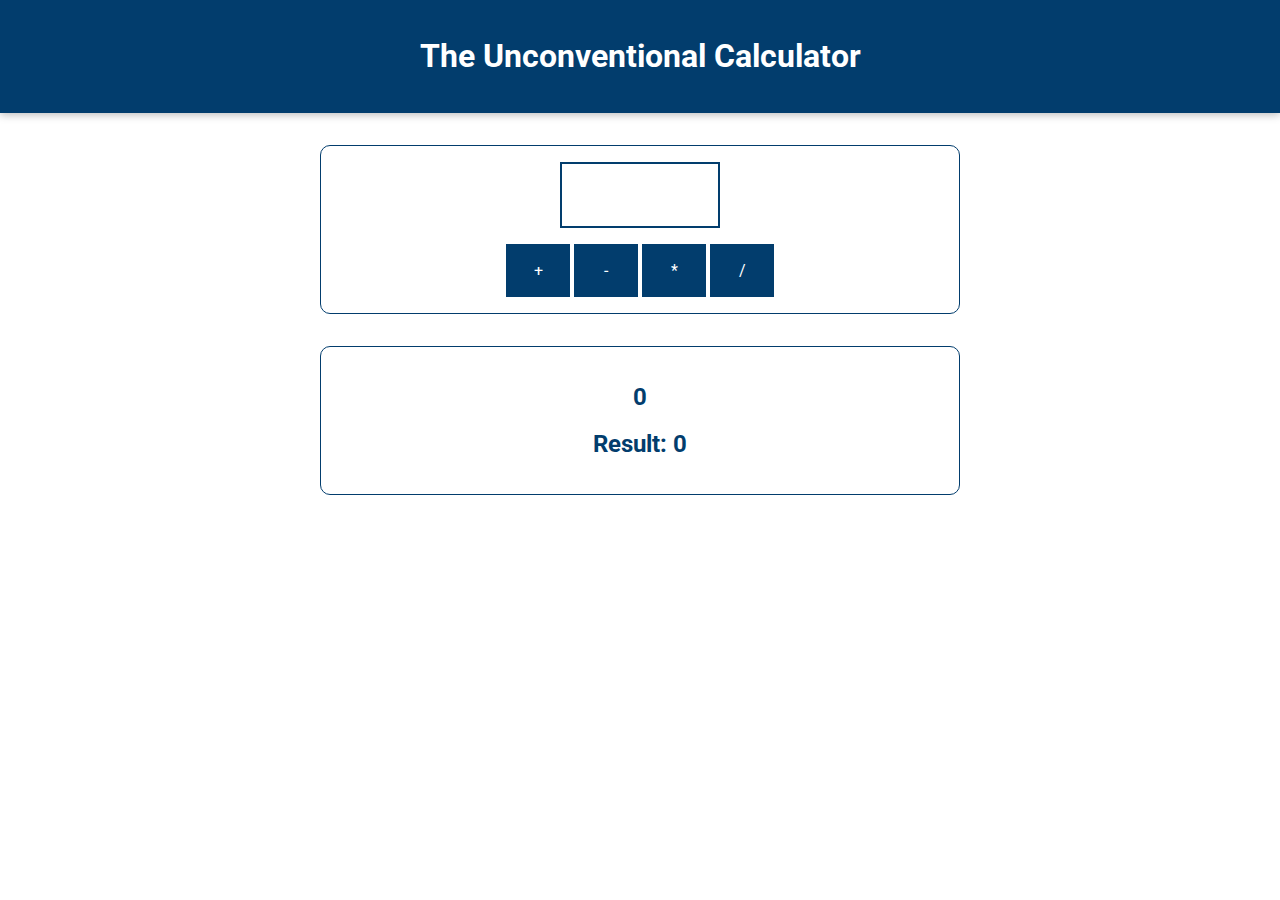
<file: calculator/index.html>
<!DOCTYPE html>
<html lang="en">
  <head>
    <meta charset="UTF-8" />
    <meta name="viewport" content="width=device-width, initial-scale=1.0" />
    <meta http-equiv="X-UA-Compatible" content="ie=edge" />
    <title>Calculator</title>
    <link
      href="https://fonts.googleapis.com/css?family=Roboto:400,700&display=swap"
      rel="stylesheet"
    />
    <link rel="stylesheet" href="assets/styles/app.css" />
    <!-- 스크립트가 먼저 실행되어 브라우저가 HTML 코드를 렌더링하는 것을 방해하지 않기 위해 자바스크립트 코드는 body의 최하단에 위치 -->
<!-- 그러나 스크립트를 먼저 '로드'하고 HTML 코드 렌더링 후에 실행하도록 하는 방법도 있다. -->
<script src="./assets/scripts/vendor.js" defer></script>
<script src="./assets/scripts/app.js" defer></script>
  </head>
  <body>
    <header>
      <h1>The Unconventional Calculator</h1>
    </header>
    
    <section id="calculator">
      <input type="number" id="input-number" />
      <div id="calc-actions">
        <button type="button" id="btn-add">+</button>
        <button type="button" id="btn-subtract">-</button>
        <button type="button" id="btn-multiply">*</button>
        <button type="button" id="btn-divide">/</button>
      </div>
    </section>
    <section id="results">
      <h2 id="current-calculation">0</h2>
      <h2>Result: <span id="current-result">0</span></h2>
    </section>

  </body>
</html>
</file>
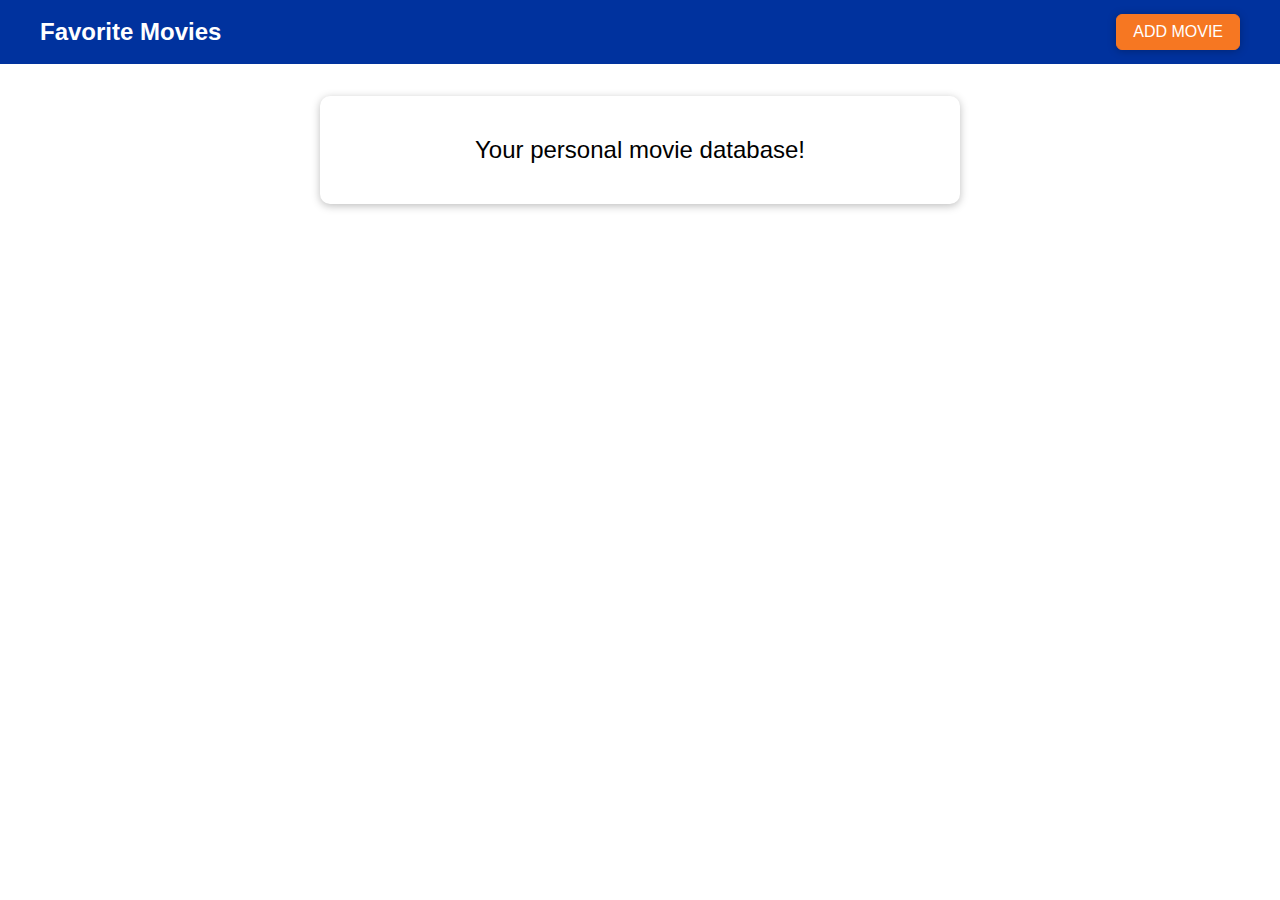
<file: favoriteMovie/index.html>
<!DOCTYPE html>
<html lang="en">
  <head>
    <meta charset="UTF-8" />
    <meta name="viewport" content="width=device-width, initial-scale=1.0" />
    <meta http-equiv="X-UA-Compatible" content="ie=edge" />
    <title>Favorite Movies</title>
    <link rel="stylesheet" href="assets/styles/app.css" />
    <script src="assets/scripts/app.js" defer></script>
  </head>
  <body>
    <div id="backdrop"></div>
    <div class="modal" id="add-modal">
      <div class="modal__content">
        <label for="title">Movie Title</label>
        <input type="text" name="title" id="title" />
        <label for="image-url">Image URL</label>
        <input type="text" name="image-url" id="image-url" />
        <label for="rating">Your Rating</label>
        <input
          type="number"
          step="1"
          max="5"
          min="1"
          name="rating"
          id="rating"
        />
      </div>
      <div class="modal__actions">
        <button class="btn btn--passive">Cancel</button>
        <button class="btn btn--success">Add</button>
      </div>
    </div>
    <div class="modal" id="delete-modal">
      <h2 class="modal__title">Are you sure?</h2>
      <p class="modal__content">
        Are you sure you want to delete this item? This action can't be made
        undone!
      </p>
      <div class="modal__actions">
        <button class="btn btn--passive">No (Cancel)</button>
        <button class="btn btn--danger">Yes</button>
      </div>
    </div>

    <header>
      <h1>Favorite Movies</h1>
      <button>ADD MOVIE</button>
    </header>

    <main>
      <section id="entry-text" class="card">
        <p>Your personal movie database!</p>
      </section>
      <ul id="movie-list"></ul>
    </main>
  </body>
</html>
</file>
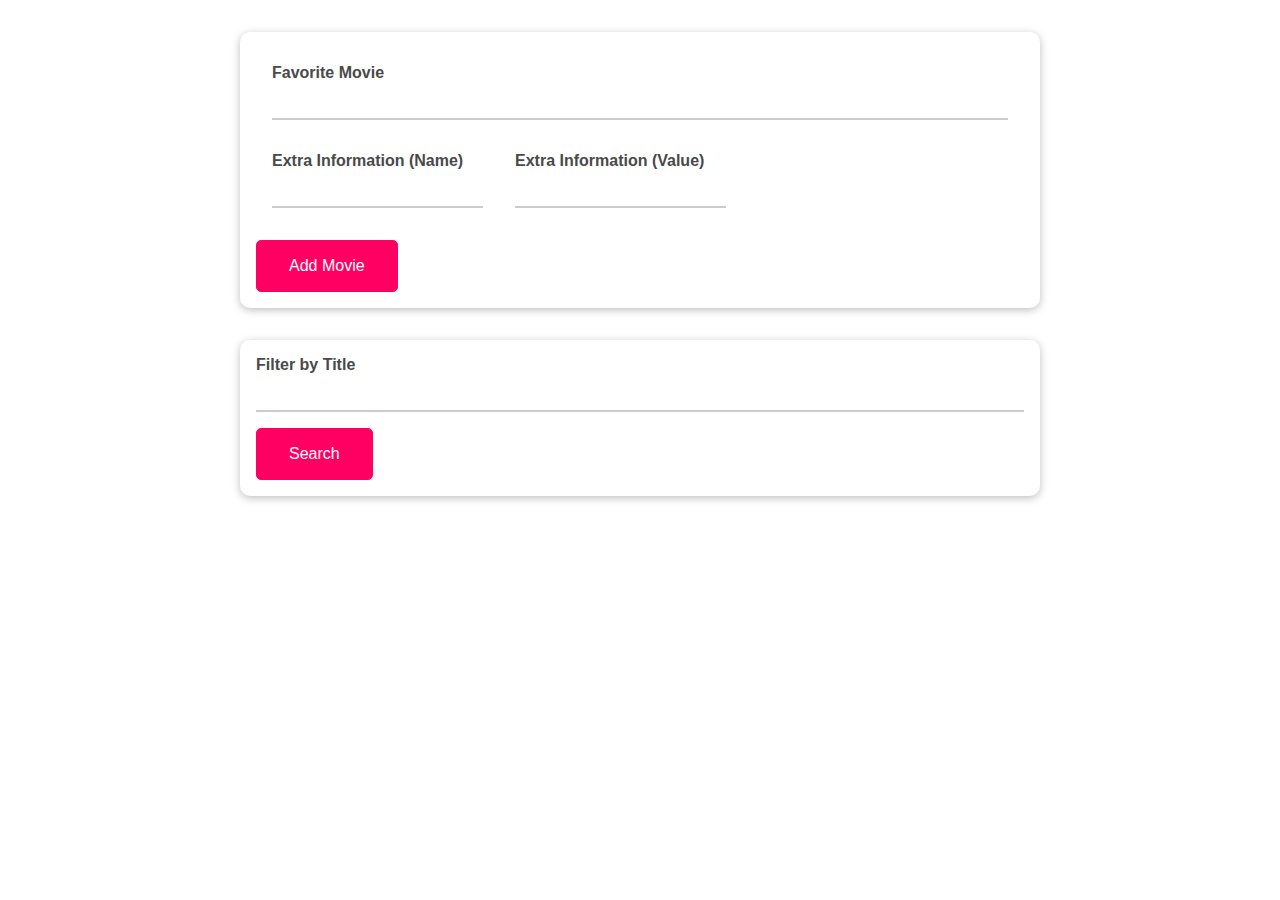
<file: favoriteMovie2/index.html>
<!DOCTYPE html>
<html lang="en">
  <head>
    <meta charset="UTF-8" />
    <meta name="viewport" content="width=device-width, initial-scale=1.0" />
    <meta http-equiv="X-UA-Compatible" content="ie=edge" />
    <title>Working with Objects</title>
    <link rel="stylesheet" href="assets/styles/app.css" />
    <script src="assets/scripts/objects.js" defer></script>
  </head>
  <body>
    <section id="user-input" class="card">
      <div class="control">
        <label for="title">Favorite Movie</label>
        <input type="text" id="title" />
      </div>
      <div class="inline-controls">
        <div class="control">
          <label for="extra-name">Extra Information (Name)</label>
          <input type="text" id="extra-name" />
        </div>
        <div class="control">
          <label for="extra-value">Extra Information (Value)</label>
          <input type="text" id="extra-value" />
        </div>
      </div>
      <button id="add-movie-btn">Add Movie</button>
    </section>
    <section id="filter" class="card">
      <label for="filter-title">Filter by Title</label>
      <input type="text" id="filter-title" />
      <button id="search-btn">Search</button>
    </section>
    <ul id="movie-list" class="card"></ul>
  </body>
</html>
</file>
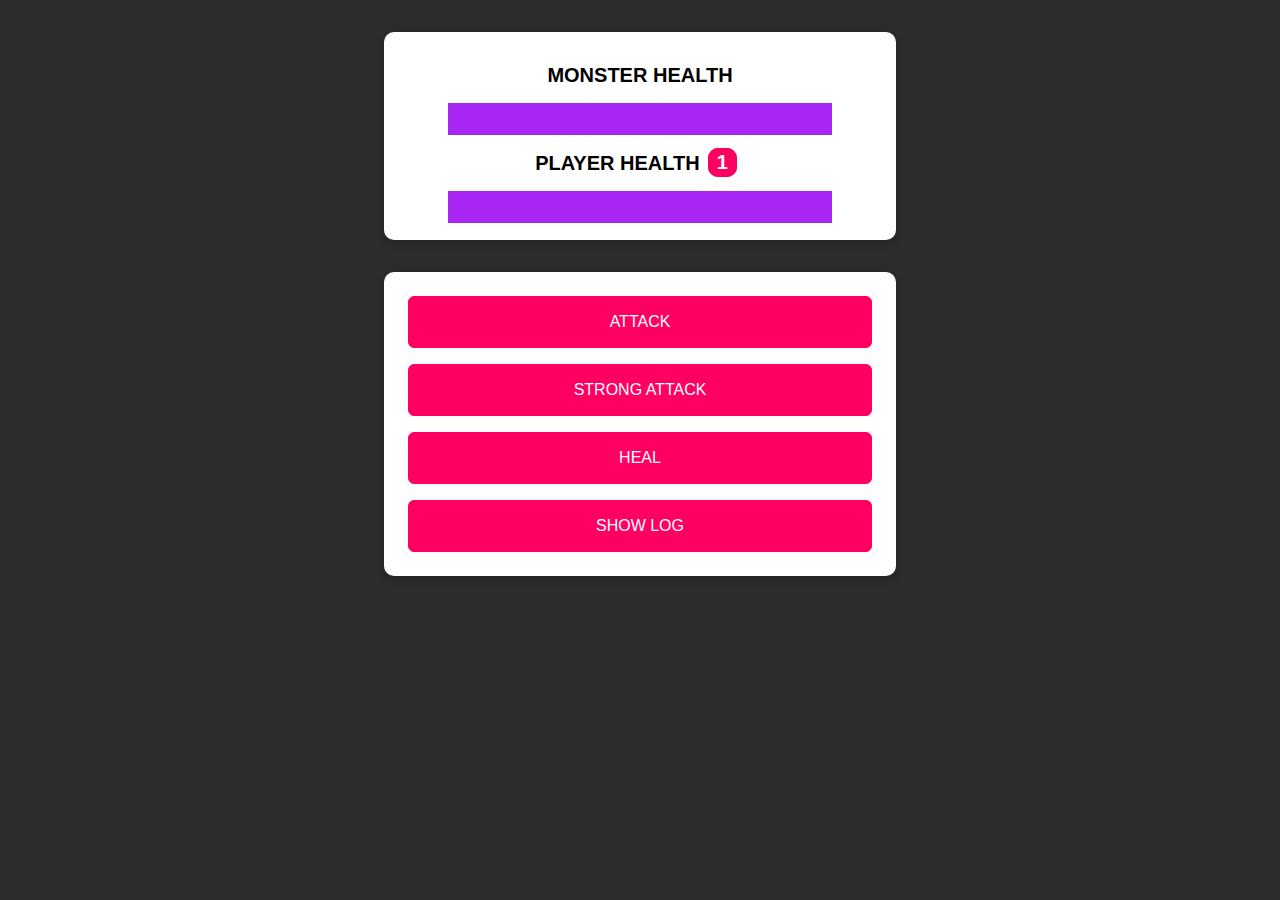
<file: monsterKiller/index.html>
<!DOCTYPE html>
<html lang="en">
  <head>
    <meta charset="UTF-8" />
    <meta name="viewport" content="width=device-width, initial-scale=1.0" />
    <meta http-equiv="X-UA-Compatible" content="ie=edge" />
    <title>Monster Killer</title>
    <link rel="stylesheet" href="assets/styles/app.css" />
    <script src="assets/scripts/vendor.js" defer></script>
    <script src="assets/scripts/app.js" defer></script>
  </head>
  <body>
    <section id="health-levels">
      <h2>MONSTER HEALTH</h2>
      <progress id="monster-health" max="100" value="100">100%</progress>
      <h2>PLAYER HEALTH<span id="bonus-life">1</span></h2>
      <progress id="player-health" max="100" value="100">100%</progress>
    </section>
    <section id="controls">
      <button id="attack-btn">ATTACK</button>
      <button id="strong-attack-btn">STRONG ATTACK</button>
      <button id="heal-btn">HEAL</button>
      <button id="log-btn">SHOW LOG</button>
    </section>
  </body>
</html>
</file>
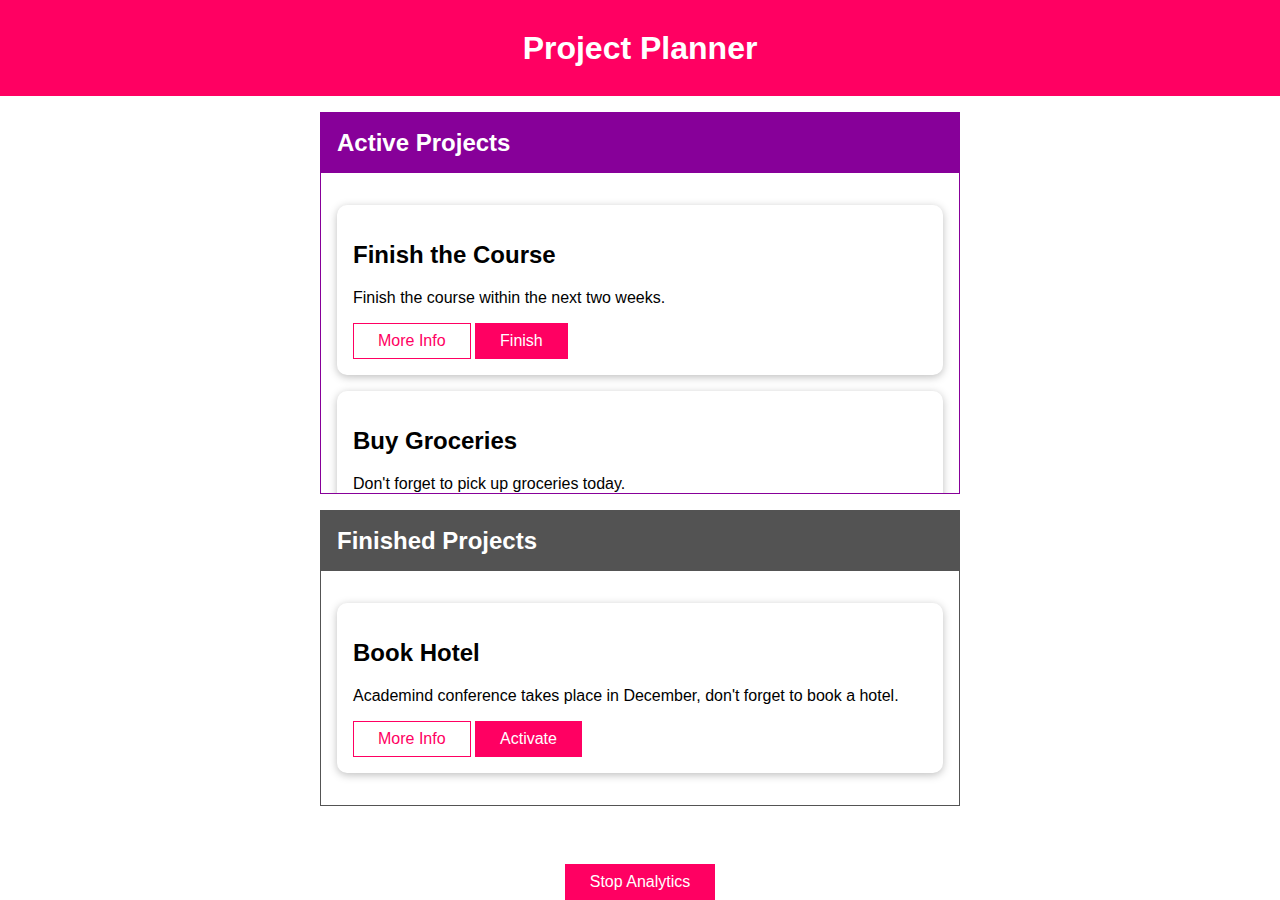
<file: planner/index.html>
<!DOCTYPE html>
<html lang="en">
  <head>
    <meta charset="UTF-8" />
    <meta name="viewport" content="width=device-width, initial-scale=1.0" />
    <meta http-equiv="X-UA-Compatible" content="ie=edge" />
    <title>Project Board</title>
    <link rel="stylesheet" href="assets/styles/app.css" />
    <script src="assets/scripts/app.js" defer type="module"></script>
  </head>
  <body>
    <template id="tooltip">
      <h2>More Info</h2>
      <p></p>
    </template>
    <header id="main-header">
      <h1>Project Planner</h1>
    </header>
    <section id="active-projects">
      <header>
        <h2>Active Projects</h2>
      </header>
      <ul>
        <li
          id="p1"
          data-extra-info="Got lifetime access, but would be nice to finish it soon!"
          class="card"
          draggable="true"
        >
          <h2>Finish the Course</h2>
          <p>Finish the course within the next two weeks.</p>
          <button class="alt">More Info</button>
          <button>Finish</button>
        </li>
        <li
          id="p2"
          data-extra-info="Not really a business topic but still important."
          class="card"
          draggable="true"
        >
          <h2>Buy Groceries</h2>
          <p>Don't forget to pick up groceries today.</p>
          <button class="alt">More Info</button>
          <button>Finish</button>
        </li>
      </ul>
    </section>
    <section id="finished-projects">
      <header>
        <h2>Finished Projects</h2>
      </header>
      <ul>
        <li
          id="p3"
          data-extra-info="Super important conference! Fictional but still!"
          class="card"
          draggable="true"
        >
          <h2>Book Hotel</h2>
          <p>
            Academind conference takes place in December, don't forget to book a
            hotel.
          </p>
          <button class="alt">More Info</button>
          <button>Activate</button>
        </li>
      </ul>
    </section>
    <footer>
      <button id="stop-analytics-btn">Stop Analytics </button>
    </footer>
  </body>
</html>
</file>
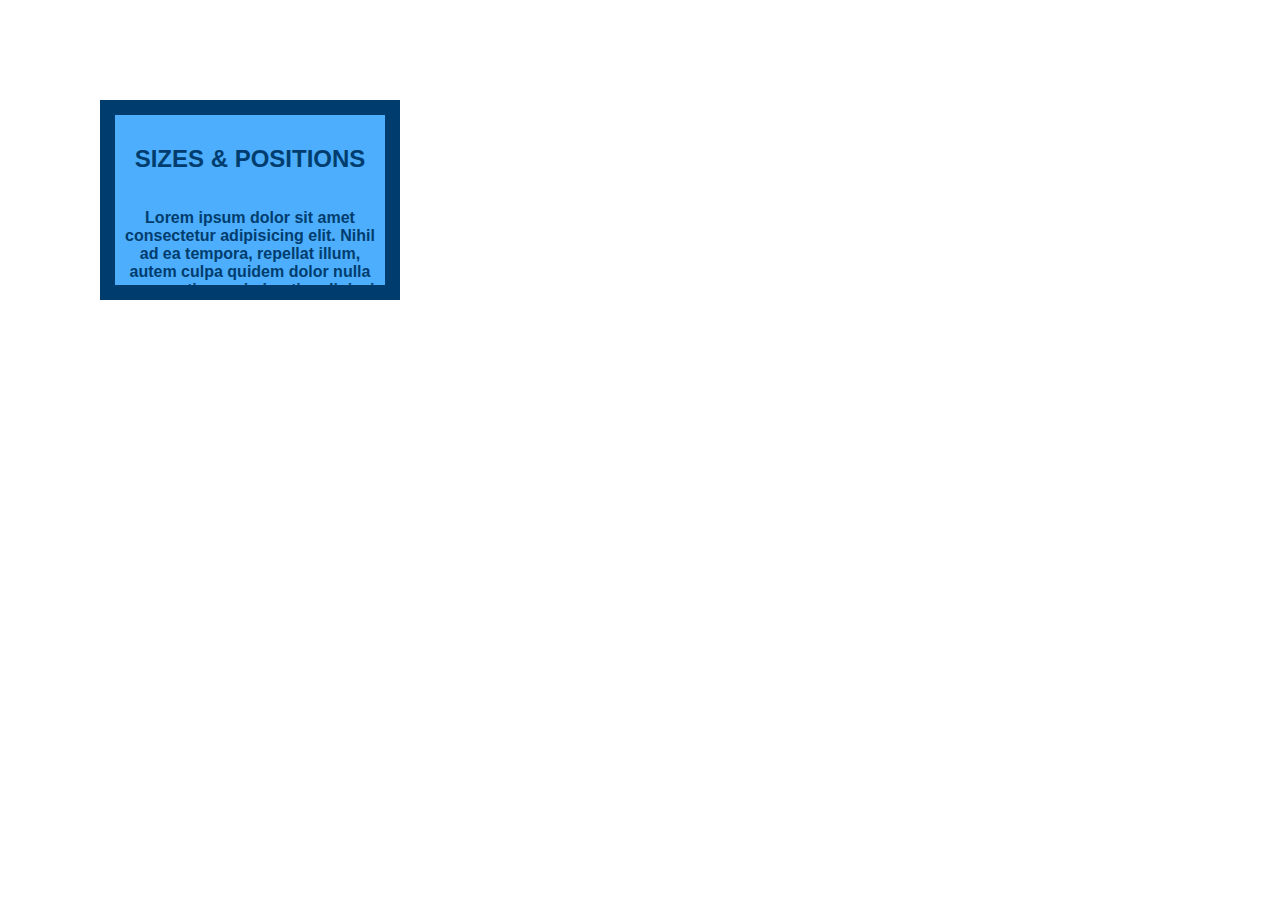
<file: planner/sizes.html>
<!DOCTYPE html>
<html lang="en">
  <head>
    <meta charset="UTF-8" />
    <meta name="viewport" content="width=device-width, initial-scale=1.0" />
    <meta http-equiv="X-UA-Compatible" content="ie=edge" />
    <title>Sizes & Positions</title>
    <link rel="stylesheet" href="assets/styles/sizes.css" />
    <script src="assets/scripts/sizes.js"></script>
  </head>
  <body>
    <div id="main-box">
      <h2>SIZES & POSITIONS</h2>
      <p>
        Lorem ipsum dolor sit amet consectetur adipisicing elit. Nihil ad ea
        tempora, repellat illum, autem culpa quidem dolor nulla praesentium
        animi optio adipisci dicta error sint mollitia cum quos modi!
      </p>
      <p>
        Lorem ipsum dolor sit amet consectetur adipisicing elit. Nihil ad ea
        tempora, repellat illum, autem culpa quidem dolor nulla praesentium
        animi optio adipisci dicta error sint mollitia cum quos modi!
      </p>
    </div>
  </body>
</html>
</file>
<file: calculator/assets/styles/app.css>
* {
  box-sizing: border-box;
}

html {
  font-family: 'Roboto', open-sans;
}

body {
  margin: 0;
}

header {
  background: #023d6d;
  color: white;
  padding: 1rem;
  text-align: center;
  box-shadow: 0 2px 8px rgba(0, 0, 0, 0.26);
  width: 100%;
}

#results,
#calculator {
  margin: 2rem auto;
  width: 40rem;
  max-width: 90%;
  border: 1px solid #023d6d;
  border-radius: 10px;
  padding: 1rem;
  color: #023d6d;
}

#results {
  text-align: center;
}

#calculator input {
  font: inherit;
  font-size: 3rem;
  border: 2px solid #023d6d;
  width: 10rem;
  padding: 0.15rem;
  margin: auto;
  display: block;
  color: #023d6d;
  text-align: center;
}

#calculator input:focus {
  outline: none;
}

#calculator button {
  font: inherit;
  background: #023d6d;
  color: white;
  border: 1px solid #023d6d;
  padding: 1rem;
  cursor: pointer;
}

#calculator button:focus {
  outline: none;
}

#calculator button:hover,
#calculator button:active {
  background: #084f88;
  border-color: #084f88;
}

#calc-actions button {
  width: 4rem;
}

#calc-actions {
  margin-top: 1rem;
  text-align: center;
}
</file>
<file: favoriteMovie/assets/styles/app.css>
* {
  box-sizing: border-box;
}

html {
  font-family: sans-serif;
}

body {
  margin: 0;
}

button:focus {
  outline: none;
}

header {
  width: 100%;
  height: 4rem;
  display: flex;
  justify-content: space-between;
  align-items: center;
  padding: 0 2.5rem;
  background: #00329e;
}

header h1 {
  margin: 0;
  color: white;
  font-size: 1.5rem;
}

header button {
  font: inherit;
  padding: 0.5rem 1rem;
  background: #f67722;
  border: 1px solid #f67722;
  color: white;
  border-radius: 6px;
  box-shadow: 0 1px 8px rgba(0, 0, 0, 0.26);
  cursor: pointer;
}

header button:hover,
header button:active {
  background: #f3cc4b;
  border-color: #f3cc4b;
  color: #995200;
}

label {
  font-weight: bold;
  margin: 0.5rem 0;
  color: #464646;
}

input {
  font: inherit;
  border: 1px solid #ccc;
  padding: 0.4rem 0.2rem;
  color: #383838;
}

input:focus {
  outline: none;
  background: #fff1c4;
}

.btn {
  font: inherit;
  padding: 0.5rem 1.5rem;
  border: 1px solid #00329e;
  background: #00329e;
  color: white;
  border-radius: 6px;
  box-shadow: 0 1px 8px rgba(0, 0, 0, 0.26);
  cursor: pointer;
  margin: 0 0.5rem;
}

.btn:hover,
.btn:active {
  background: #f67722;
  border-color: #f67722;
}

.btn--passive {
  color: #00329e;
  background: transparent;
  border: none;
  box-shadow: none;
}

.btn--passive:hover,
.btn--passive:active {
  background: #aec6f8;
}

.btn--danger {
  background: #d30808;
  color: white;
  border-color: #d30808;
}

.btn--danger:hover,
.btn--danger:active {
  background: #ff3217;
  border-color: #ff3217;
}

.modal {
  position: fixed;
  z-index: 100;
  background: white;
  border-radius: 10px;
  width: 80%;
  top: 30vh;
  left: 10%;
  box-shadow: 0 2px 8px rgba(0, 0, 0, 0.26);
  display: none;
}

.modal.visible {
  display: block;
  animation: fade-slide-in 0.3s ease-out forwards;
}

.modal .modal__title {
  margin: 0;
  padding: 1rem;
  border-bottom: 1px solid #00329e;
  background: #00329e;
  color: white;
  border-radius: 10px 10px 0 0;
}

.modal .modal__content {
  padding: 1rem;
}

.modal .modal__actions {
  padding: 1rem;
  display: flex;
  justify-content: flex-end;
}

.movie-element {
  margin: 1rem 0;
  box-shadow: 0 2px 8px rgba(0, 0, 0, 0.26);
  border-radius: 10px;
  display: flex;
}

.movie-element h2,
.movie-element p {
  font-size: 1.25rem;
  margin: 0;
}

.movie-element h2 {
  color: #383838;
  margin-bottom: 1rem;
}

.movie-element p {
  color: white;
  display: inline;
  background: #f67722;
  padding: 0.25rem 1rem;
  border-radius: 15px;
}

.movie-element__image {
  flex: 1;
  border-radius: 10px 0 0 10px;
  overflow: hidden;
}

.movie-element__image img {
  height: 100%;
  width: 100%;
  object-fit: cover;
}

.movie-element__info {
  flex: 2;
  padding: 1rem;
}

.card {
  background: white;
  border-radius: 10px;
  box-shadow: 0 2px 8px rgba(0, 0, 0, 0.26);
}

#entry-text {
  width: 40rem;
  margin: 2rem auto;
  max-width: 80%;
  padding: 1rem;
}

#entry-text p {
  font-size: 1.5rem;
  text-align: center;
}

#movie-list {
  list-style: none;
  width: 40rem;
  max-width: 90%;
  margin: 1rem auto;
  padding: 0;
}

#backdrop {
  position: fixed;
  width: 100%;
  height: 100vh;
  top: 0;
  left: 0;
  background: rgba(0, 0, 0, 0.75);
  z-index: 10;
  pointer-events: none;
  display: none;
}

#backdrop.visible {
  display: block;
  pointer-events: all;
}

#add-modal .modal__content {
  display: flex;
  flex-direction: column;
}

@media (min-width: 768px) {
  .modal {
    width: 40rem;
    left: calc(50% - 20rem);
  }
}

@keyframes fade-slide-in {
  from {
    transform: translateY(-5rem);
  }
  to {
    transform: translateY(0);
  }
}
</file>
<file: favoriteMovie2/assets/styles/app.css>
* {
  box-sizing: border-box;
}

html {
  font-family: sans-serif;
}

body {
  margin: 0;
  
}

label {
  font-weight: bold;
  display: block;
  color: #494949;
}

input {
  font: inherit;
  border: none;
  border-bottom: 2px solid #ccc;
  color: #494949;
  width: 100%;
  display: block;
  margin: 1rem 0;
}

input:focus {
  outline: none;
  border-color: #ff0062;
}

button {
  font: inherit;
  border: 1px solid #ff0062;
  color: white;
  padding: 1rem 2rem;
  border-radius: 5px;
  background: #ff0062;
  cursor: pointer;
}

button:focus {
  outline: none;
}

button:hover,
button:active {
  background: #ff3482;
  border-color: #ff3482;
}

.card {
  padding: 1rem;
  border-radius: 10px;
  box-shadow: 0 2px 8px rgba(0, 0, 0, 0.26);
}

.inline-controls {
  display: flex;
}

.control {
  margin: 1rem;
}

#user-input,
#movie-list,
#filter {
  width: 50rem;
  max-width: 90%;
  margin: 2rem auto;
}

#movie-list {
  display: none;
  list-style: none;
  padding: 1rem;
}

#movie-list.visible {
  display: block;
}

#movie-list li {
  margin: 1rem;
  color: #ff0062;
  font-weight: bold;
  font-size: 1.5rem;
}
</file>
<file: monsterKiller/assets/styles/app.css>
html {
  font-family: sans-serif;
}

body {
  background: #2c2c2c;
}

h2 {
  font-size: 1.25rem;
  margin: 1rem 0.5rem;
}

progress {
  -webkit-appearance: none;
  -moz-appearance: none;
  appearance: none;
  width: 80%;
  height: 2rem;
  color: #ff0062;
  border: 1px solid #a927f5;
}

progress[value]::-webkit-progress-bar,
progress[value] {
  background-color: #eee;
  box-shadow: 0 2px 5px rgba(0, 0, 0, 0.25) inset;
}

progress[value]::-webkit-progress-value {
  background-color: #a927f5;
  transition: all 0.2s ease-out;
}

progress[value]::-moz-progress-bar {
  background-color: #a927f5;
  transition: all 0.2s ease-out;
}

button {
  font: inherit;
  background: #ff0062;
  border: 1px solid #ff0062;
  color: white;
  padding: 1rem 2rem;
  border-radius: 6px;
  cursor: pointer;
  margin: 0.5rem;
}

button:focus {
  outline: none;
}

button:hover,
button:active {
  background: #a927f5;
  border-color: #a927f5;
}

#health-levels,
#controls {
  margin: 2rem auto;
  width: 30rem;
  text-align: center;
  border-radius: 10px;
  padding: 1rem;
  box-shadow: 0 2px 8px rgba(0, 0, 0, 0.25);
  background: white;
}

#controls {
  display: flex;
  flex-direction: column;
}

#bonus-life {
  font-weight: bold;
  color: white;
  background: #ff0062;
  border: 1px solid #ff0062;
  padding: 0.15rem 0.5rem;
  border-radius: 10px;
  text-align: center;
  margin: 0 0.5rem;
}
</file>
<file: planner/assets/styles/app.css>
* {
  box-sizing: border-box;
}

html {
  font-family: sans-serif;
}

body {
  margin: 0;
}

#main-header {
  width: 100%;
  height: 6rem;
  display: flex;
  justify-content: center;
  align-items: center;
  background: #ff0062;
}

#main-header h1 {
  color: white;
  margin: 0;
}

footer {
  position: absolute;
  bottom: 0;
  left: 0;
  width: 100%;
  text-align: center;
}

ul {
  list-style: none;
  margin: 0;
  padding: 0;
}

li {
  margin: 1rem 0;
}

section {
  margin: 1rem auto;
  width: 40rem;
  max-width: 90%;
}

section ul {
  padding: 1rem;
  max-height: 20rem;
  overflow: scroll;
}

section > h2 {
  color: white;
  margin: 0;
}

button {
  font: inherit;
  background: #ff0062;
  color: white;
  border: 1px solid #ff0062;
  padding: 0.5rem 1.5rem;
  cursor: pointer;
}

button.alt {
  background: white;
  color: #ff0062;
}

button:focus {
  outline: none;
}

button:hover,
button:active {
  background: #ff2579;
  border-color: #ff2579;
  color: white;
}

.card {
  border-radius: 10px;
  box-shadow: 0 2px 8px rgba(0, 0, 0, 0.26);
  padding: 1rem;
  background: white;
}

#active-projects {
  border: 1px solid #870099;
}

#active-projects > header {
  background: #870099;
  padding: 1rem;
  display: flex;
  justify-content: space-between;
  align-items: center;
}

#active-projects header h2 {
  color: white;
  margin: 0;
}

#finished-projects {
  border: 1px solid #535353;
}

#finished-projects > header {
  background: #535353;
  padding: 1rem;
  display: flex;
  justify-content: space-between;
  align-items: center;
}

#finished-projects header h2 {
  color: white;
  margin: 0;
}

.droppable {
  background-color: #ffe0ec;
}
</file>
<file: planner/assets/styles/sizes.css>
html {
  font-family: sans-serif;
}

body {
  margin: 100px;
  color: #003d6e;
  font-weight: bold;
  text-align: center;
}

#main-box {
  box-sizing: border-box;
  width: 300px;
  height: 200px;
  border: 15px solid #003d6e;
  padding: 10px;
  background: #4daefd;
  display: flex;
  align-items: center;
  flex-direction: column;
  overflow: scroll;
}
</file>
